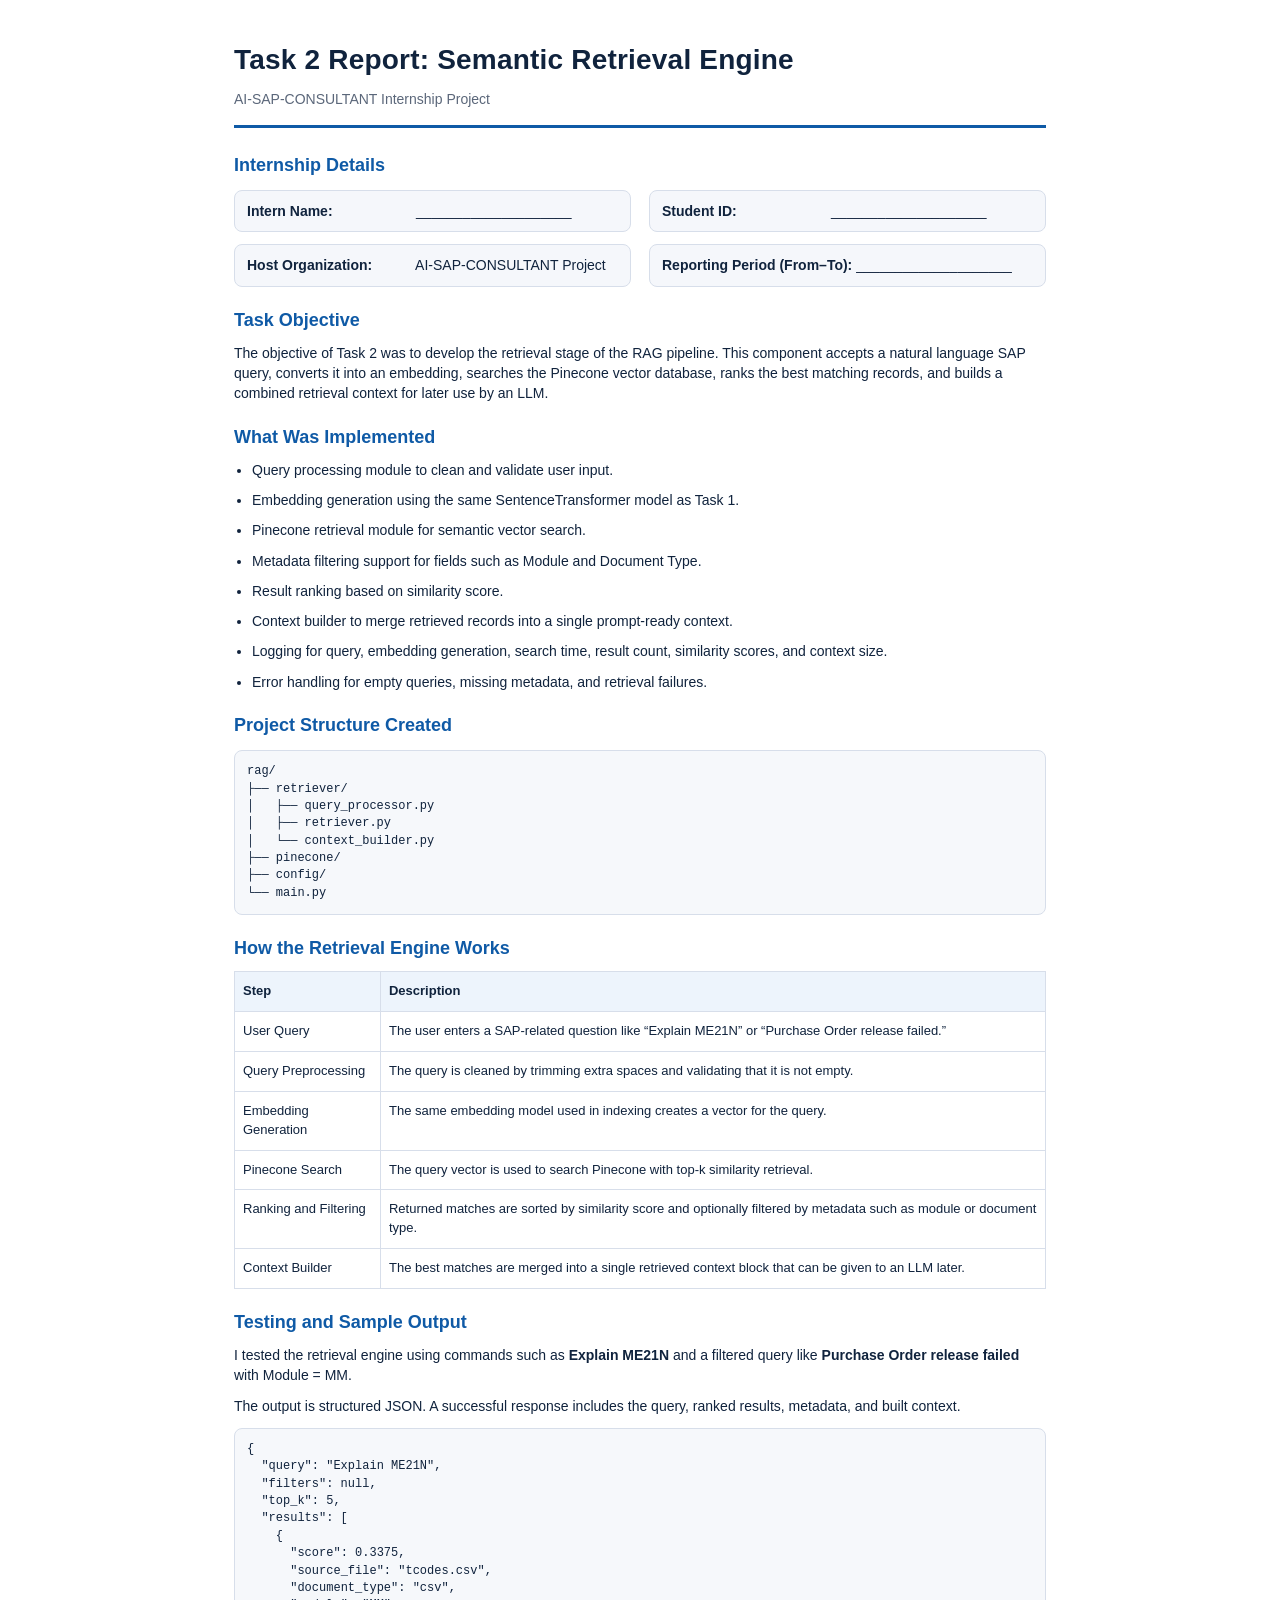
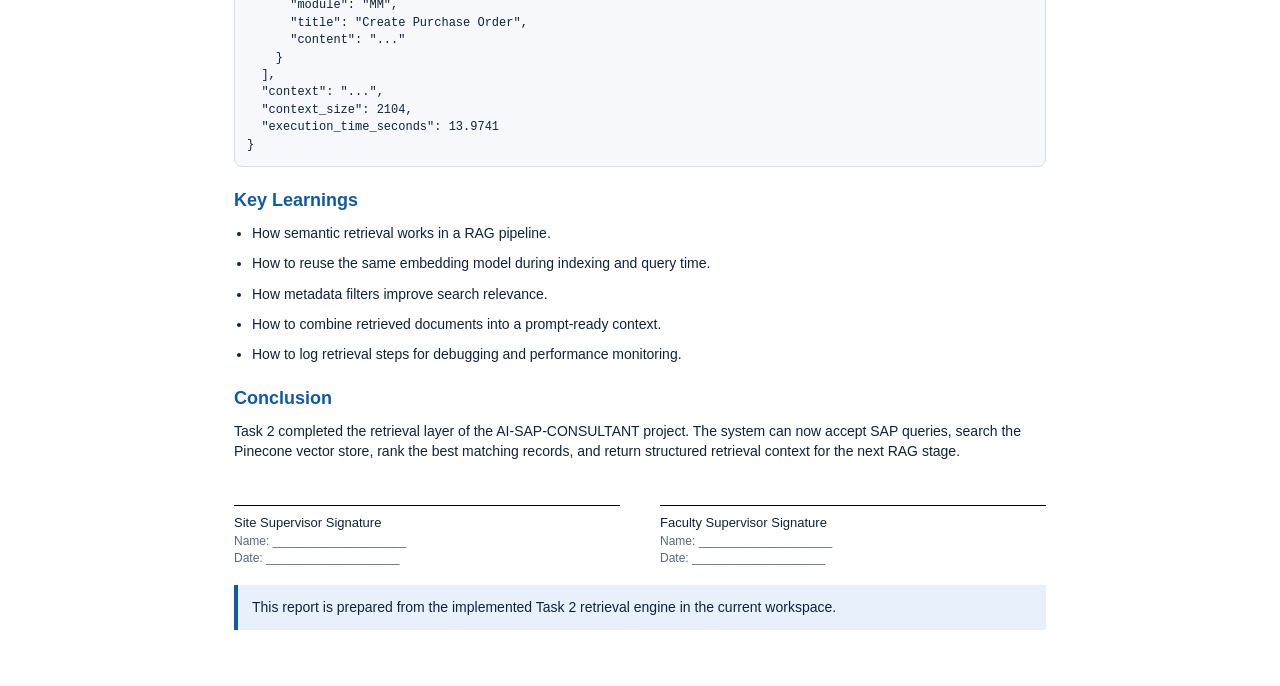
<file: task2_report.html>
<!DOCTYPE html>
<html lang="en">
<head>
  <meta charset="UTF-8" />
  <meta name="viewport" content="width=device-width, initial-scale=1.0" />
  <title>Task 2 - Semantic Retrieval Engine Report</title>
  <style>
    :root {
      --ink: #10233d;
      --muted: #5b677a;
      --line: #d7deea;
      --bg: #f5f7fb;
      --accent: #0f5aa6;
      --accent-soft: #e8f1fb;
    }
    * { box-sizing: border-box; }
    body {
      margin: 0;
      font-family: Arial, Helvetica, sans-serif;
      color: var(--ink);
      background: white;
      line-height: 1.45;
    }
    .page {
      max-width: 900px;
      margin: 0 auto;
      padding: 40px 44px 56px;
    }
    .header {
      border-bottom: 3px solid var(--accent);
      padding-bottom: 16px;
      margin-bottom: 24px;
    }
    .title {
      margin: 0 0 8px;
      font-size: 28px;
      letter-spacing: 0.2px;
    }
    .subtitle {
      margin: 0;
      color: var(--muted);
      font-size: 14px;
    }
    .section { margin-top: 20px; }
    h2 {
      font-size: 18px;
      margin: 0 0 10px;
      color: var(--accent);
    }
    p, li {
      font-size: 14px;
      margin: 0 0 10px;
    }
    ul {
      margin: 8px 0 0 18px;
      padding: 0;
    }
    .grid {
      display: grid;
      grid-template-columns: 1fr 1fr;
      gap: 12px 18px;
      margin-top: 12px;
    }
    .field {
      padding: 10px 12px;
      border: 1px solid var(--line);
      background: var(--bg);
      border-radius: 8px;
      font-size: 14px;
    }
    .field strong {
      display: inline-block;
      min-width: 165px;
    }
    .note {
      padding: 12px 14px;
      border-left: 4px solid var(--accent);
      background: var(--accent-soft);
      font-size: 14px;
      margin-top: 10px;
    }
    table {
      width: 100%;
      border-collapse: collapse;
      font-size: 13px;
    }
    th, td {
      border: 1px solid var(--line);
      padding: 10px 8px;
      vertical-align: top;
      text-align: left;
    }
    th { background: #edf4fc; }
    pre {
      background: #f6f8fb;
      border: 1px solid var(--line);
      border-radius: 8px;
      padding: 12px;
      overflow-x: auto;
      white-space: pre-wrap;
      word-break: break-word;
      font-size: 12px;
    }
    .signatures {
      display: grid;
      grid-template-columns: 1fr 1fr;
      gap: 40px;
      margin-top: 44px;
    }
    .sig {
      border-top: 1px solid #000;
      padding-top: 8px;
      min-height: 70px;
      font-size: 13px;
    }
    .small { color: var(--muted); font-size: 12px; }
    @media print {
      body { background: white; }
      .page { padding: 32px 36px; }
    }
  </style>
</head>
<body>
  <div class="page">
    <div class="header">
      <h1 class="title">Task 2 Report: Semantic Retrieval Engine</h1>
      <p class="subtitle">AI-SAP-CONSULTANT Internship Project</p>
    </div>

    <div class="section">
      <h2>Internship Details</h2>
      <div class="grid">
        <div class="field"><strong>Intern Name:</strong> ____________________</div>
        <div class="field"><strong>Student ID:</strong> ____________________</div>
        <div class="field"><strong>Host Organization:</strong> AI-SAP-CONSULTANT Project</div>
        <div class="field"><strong>Reporting Period (From–To):</strong> ____________________</div>
      </div>
    </div>

    <div class="section">
      <h2>Task Objective</h2>
      <p>
        The objective of Task 2 was to develop the retrieval stage of the RAG pipeline.
        This component accepts a natural language SAP query, converts it into an embedding,
        searches the Pinecone vector database, ranks the best matching records, and builds
        a combined retrieval context for later use by an LLM.
      </p>
    </div>

    <div class="section">
      <h2>What Was Implemented</h2>
      <ul>
        <li>Query processing module to clean and validate user input.</li>
        <li>Embedding generation using the same SentenceTransformer model as Task 1.</li>
        <li>Pinecone retrieval module for semantic vector search.</li>
        <li>Metadata filtering support for fields such as Module and Document Type.</li>
        <li>Result ranking based on similarity score.</li>
        <li>Context builder to merge retrieved records into a single prompt-ready context.</li>
        <li>Logging for query, embedding generation, search time, result count, similarity scores, and context size.</li>
        <li>Error handling for empty queries, missing metadata, and retrieval failures.</li>
      </ul>
    </div>

    <div class="section">
      <h2>Project Structure Created</h2>
      <pre>rag/
├── retriever/
│   ├── query_processor.py
│   ├── retriever.py
│   └── context_builder.py
├── pinecone/
├── config/
└── main.py</pre>
    </div>

    <div class="section">
      <h2>How the Retrieval Engine Works</h2>
      <table>
        <thead>
          <tr>
            <th style="width: 18%;">Step</th>
            <th>Description</th>
          </tr>
        </thead>
        <tbody>
          <tr>
            <td>User Query</td>
            <td>The user enters a SAP-related question like “Explain ME21N” or “Purchase Order release failed.”</td>
          </tr>
          <tr>
            <td>Query Preprocessing</td>
            <td>The query is cleaned by trimming extra spaces and validating that it is not empty.</td>
          </tr>
          <tr>
            <td>Embedding Generation</td>
            <td>The same embedding model used in indexing creates a vector for the query.</td>
          </tr>
          <tr>
            <td>Pinecone Search</td>
            <td>The query vector is used to search Pinecone with top-k similarity retrieval.</td>
          </tr>
          <tr>
            <td>Ranking and Filtering</td>
            <td>Returned matches are sorted by similarity score and optionally filtered by metadata such as module or document type.</td>
          </tr>
          <tr>
            <td>Context Builder</td>
            <td>The best matches are merged into a single retrieved context block that can be given to an LLM later.</td>
          </tr>
        </tbody>
      </table>
    </div>

    <div class="section">
      <h2>Testing and Sample Output</h2>
      <p>
        I tested the retrieval engine using commands such as <strong>Explain ME21N</strong> and a filtered query like
        <strong>Purchase Order release failed</strong> with Module = MM.
      </p>
      <p>
        The output is structured JSON. A successful response includes the query, ranked results, metadata, and built context.
      </p>
      <pre>{
  "query": "Explain ME21N",
  "filters": null,
  "top_k": 5,
  "results": [
    {
      "score": 0.3375,
      "source_file": "tcodes.csv",
      "document_type": "csv",
      "module": "MM",
      "title": "Create Purchase Order",
      "content": "..."
    }
  ],
  "context": "...",
  "context_size": 2104,
  "execution_time_seconds": 13.9741
}</pre>
    </div>

    <div class="section">
      <h2>Key Learnings</h2>
      <ul>
        <li>How semantic retrieval works in a RAG pipeline.</li>
        <li>How to reuse the same embedding model during indexing and query time.</li>
        <li>How metadata filters improve search relevance.</li>
        <li>How to combine retrieved documents into a prompt-ready context.</li>
        <li>How to log retrieval steps for debugging and performance monitoring.</li>
      </ul>
    </div>

    <div class="section">
      <h2>Conclusion</h2>
      <p>
        Task 2 completed the retrieval layer of the AI-SAP-CONSULTANT project. The system can now accept SAP queries,
        search the Pinecone vector store, rank the best matching records, and return structured retrieval context for
        the next RAG stage.
      </p>
    </div>

    <div class="signatures">
      <div class="sig">
        Site Supervisor Signature
        <div class="small">Name: ____________________</div>
        <div class="small">Date: ____________________</div>
      </div>
      <div class="sig">
        Faculty Supervisor Signature
        <div class="small">Name: ____________________</div>
        <div class="small">Date: ____________________</div>
      </div>
    </div>

    <div class="note">
      This report is prepared from the implemented Task 2 retrieval engine in the current workspace.
    </div>
  </div>
</body>
</html>
</file>
